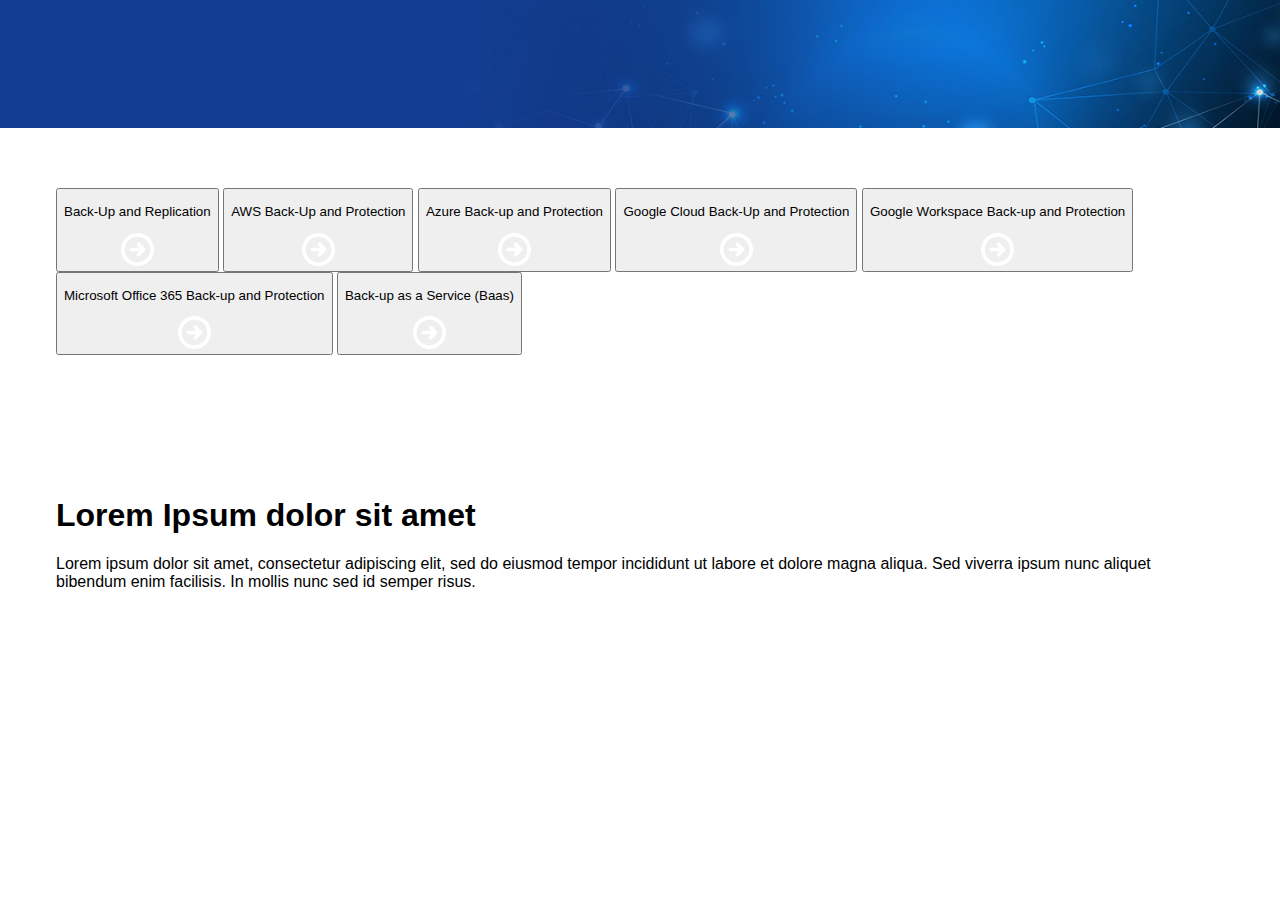
<file: Back-up Disaster Recovery page/index.html>
<!DOCTYPE html>
<html lang="en">
  <head>
    <meta charset="UTF-8" />
    <meta http-equiv="X-UA-Compatible" content="IE=edge" />
    <meta name="viewport" content="width=device-width, initial-scale=1.0" />
    <title>Document</title>
    <link rel="stylesheet" href="style.css" />
  </head>
  <body>
    <div class="section banner">
      <div class="content-container"></div>
    </div>
    <div class="section">
      <div class="content-container">
        <div class="grid-buttons-container">
          <button>
            <p>Back-Up and Replication</p>
            <svg
              width="33"
              height="33"
              viewBox="0 0 33 33"
              fill="none"
              xmlns="http://www.w3.org/2000/svg"
            >
              <path
                d="M16.5 0C13.2366 0 10.0465 0.967708 7.3331 2.78075C4.61969 4.59379 2.50484 7.17074 1.25599 10.1857C0.00714922 13.2007 -0.319606 16.5183 0.31705 19.719C0.953706 22.9197 2.52518 25.8597 4.83275 28.1673C7.14031 30.4748 10.0803 32.0463 13.281 32.6829C16.4817 33.3196 19.7993 32.9929 22.8143 31.744C25.8293 30.4952 28.4062 28.3803 30.2192 25.6669C32.0323 22.9535 33 19.7634 33 16.5C32.996 12.1252 31.2563 7.93068 28.1628 4.8372C25.0693 1.74373 20.8748 0.00404515 16.5 0ZM16.5 29.3333C13.9618 29.3333 11.4806 28.5807 9.37019 27.1705C7.25976 25.7604 5.61488 23.7561 4.64355 21.4111C3.67223 19.0661 3.41809 16.4858 3.91326 13.9963C4.40844 11.5069 5.63069 9.22023 7.42547 7.42546C9.22024 5.63069 11.5069 4.40843 13.9963 3.91325C16.4858 3.41808 19.0661 3.67222 21.4111 4.64355C23.7561 5.61487 25.7604 7.25975 27.1705 9.37018C28.5807 11.4806 29.3333 13.9618 29.3333 16.5C29.3293 19.9024 27.9759 23.1642 25.5701 25.5701C23.1642 27.9759 19.9024 29.3293 16.5 29.3333ZM23.9097 15.2014C24.0806 15.3717 24.2163 15.5741 24.3088 15.7969C24.4013 16.0198 24.4489 16.2587 24.4489 16.5C24.4489 16.7413 24.4013 16.9802 24.3088 17.2031C24.2163 17.4259 24.0806 17.6283 23.9097 17.7986L18.7153 22.9778C18.3719 23.3183 17.9079 23.5094 17.4243 23.5094C16.9407 23.5094 16.4767 23.3183 16.1333 22.9778C15.9629 22.8088 15.8276 22.6077 15.7353 22.3861C15.6429 22.1645 15.5954 21.9268 15.5954 21.6868C15.5954 21.4468 15.6429 21.2091 15.7353 20.9875C15.8276 20.7659 15.9629 20.5648 16.1333 20.3958L18.1806 18.3333H10.3889C9.90266 18.3333 9.43635 18.1402 9.09253 17.7964C8.74872 17.4525 8.55556 16.9862 8.55556 16.5C8.55556 16.0138 8.74872 15.5475 9.09253 15.2036C9.43635 14.8598 9.90266 14.6667 10.3889 14.6667H18.1806L16.1333 12.6042C15.8408 12.2527 15.6901 11.8045 15.711 11.3477C15.7318 10.8909 15.9227 10.4583 16.246 10.1349C16.5694 9.81155 17.002 9.62071 17.4588 9.59986C17.9157 9.57901 18.3638 9.72965 18.7153 10.0222L23.9097 15.2014Z"
                fill="white"
              />
            </svg>
          </button>
          <button>
            <p>AWS Back-Up and Protection</p>
            <svg
              width="33"
              height="33"
              viewBox="0 0 33 33"
              fill="none"
              xmlns="http://www.w3.org/2000/svg"
            >
              <path
                d="M16.5 0C13.2366 0 10.0465 0.967708 7.3331 2.78075C4.61969 4.59379 2.50484 7.17074 1.25599 10.1857C0.00714922 13.2007 -0.319606 16.5183 0.31705 19.719C0.953706 22.9197 2.52518 25.8597 4.83275 28.1673C7.14031 30.4748 10.0803 32.0463 13.281 32.6829C16.4817 33.3196 19.7993 32.9929 22.8143 31.744C25.8293 30.4952 28.4062 28.3803 30.2192 25.6669C32.0323 22.9535 33 19.7634 33 16.5C32.996 12.1252 31.2563 7.93068 28.1628 4.8372C25.0693 1.74373 20.8748 0.00404515 16.5 0ZM16.5 29.3333C13.9618 29.3333 11.4806 28.5807 9.37019 27.1705C7.25976 25.7604 5.61488 23.7561 4.64355 21.4111C3.67223 19.0661 3.41809 16.4858 3.91326 13.9963C4.40844 11.5069 5.63069 9.22023 7.42547 7.42546C9.22024 5.63069 11.5069 4.40843 13.9963 3.91325C16.4858 3.41808 19.0661 3.67222 21.4111 4.64355C23.7561 5.61487 25.7604 7.25975 27.1705 9.37018C28.5807 11.4806 29.3333 13.9618 29.3333 16.5C29.3293 19.9024 27.9759 23.1642 25.5701 25.5701C23.1642 27.9759 19.9024 29.3293 16.5 29.3333ZM23.9097 15.2014C24.0806 15.3717 24.2163 15.5741 24.3088 15.7969C24.4013 16.0198 24.4489 16.2587 24.4489 16.5C24.4489 16.7413 24.4013 16.9802 24.3088 17.2031C24.2163 17.4259 24.0806 17.6283 23.9097 17.7986L18.7153 22.9778C18.3719 23.3183 17.9079 23.5094 17.4243 23.5094C16.9407 23.5094 16.4767 23.3183 16.1333 22.9778C15.9629 22.8088 15.8276 22.6077 15.7353 22.3861C15.6429 22.1645 15.5954 21.9268 15.5954 21.6868C15.5954 21.4468 15.6429 21.2091 15.7353 20.9875C15.8276 20.7659 15.9629 20.5648 16.1333 20.3958L18.1806 18.3333H10.3889C9.90266 18.3333 9.43635 18.1402 9.09253 17.7964C8.74872 17.4525 8.55556 16.9862 8.55556 16.5C8.55556 16.0138 8.74872 15.5475 9.09253 15.2036C9.43635 14.8598 9.90266 14.6667 10.3889 14.6667H18.1806L16.1333 12.6042C15.8408 12.2527 15.6901 11.8045 15.711 11.3477C15.7318 10.8909 15.9227 10.4583 16.246 10.1349C16.5694 9.81155 17.002 9.62071 17.4588 9.59986C17.9157 9.57901 18.3638 9.72965 18.7153 10.0222L23.9097 15.2014Z"
                fill="white"
              />
            </svg>
          </button>
          <button>
            <p>Azure Back-up and Protection</p>
            <svg
              width="33"
              height="33"
              viewBox="0 0 33 33"
              fill="none"
              xmlns="http://www.w3.org/2000/svg"
            >
              <path
                d="M16.5 0C13.2366 0 10.0465 0.967708 7.3331 2.78075C4.61969 4.59379 2.50484 7.17074 1.25599 10.1857C0.00714922 13.2007 -0.319606 16.5183 0.31705 19.719C0.953706 22.9197 2.52518 25.8597 4.83275 28.1673C7.14031 30.4748 10.0803 32.0463 13.281 32.6829C16.4817 33.3196 19.7993 32.9929 22.8143 31.744C25.8293 30.4952 28.4062 28.3803 30.2192 25.6669C32.0323 22.9535 33 19.7634 33 16.5C32.996 12.1252 31.2563 7.93068 28.1628 4.8372C25.0693 1.74373 20.8748 0.00404515 16.5 0ZM16.5 29.3333C13.9618 29.3333 11.4806 28.5807 9.37019 27.1705C7.25976 25.7604 5.61488 23.7561 4.64355 21.4111C3.67223 19.0661 3.41809 16.4858 3.91326 13.9963C4.40844 11.5069 5.63069 9.22023 7.42547 7.42546C9.22024 5.63069 11.5069 4.40843 13.9963 3.91325C16.4858 3.41808 19.0661 3.67222 21.4111 4.64355C23.7561 5.61487 25.7604 7.25975 27.1705 9.37018C28.5807 11.4806 29.3333 13.9618 29.3333 16.5C29.3293 19.9024 27.9759 23.1642 25.5701 25.5701C23.1642 27.9759 19.9024 29.3293 16.5 29.3333ZM23.9097 15.2014C24.0806 15.3717 24.2163 15.5741 24.3088 15.7969C24.4013 16.0198 24.4489 16.2587 24.4489 16.5C24.4489 16.7413 24.4013 16.9802 24.3088 17.2031C24.2163 17.4259 24.0806 17.6283 23.9097 17.7986L18.7153 22.9778C18.3719 23.3183 17.9079 23.5094 17.4243 23.5094C16.9407 23.5094 16.4767 23.3183 16.1333 22.9778C15.9629 22.8088 15.8276 22.6077 15.7353 22.3861C15.6429 22.1645 15.5954 21.9268 15.5954 21.6868C15.5954 21.4468 15.6429 21.2091 15.7353 20.9875C15.8276 20.7659 15.9629 20.5648 16.1333 20.3958L18.1806 18.3333H10.3889C9.90266 18.3333 9.43635 18.1402 9.09253 17.7964C8.74872 17.4525 8.55556 16.9862 8.55556 16.5C8.55556 16.0138 8.74872 15.5475 9.09253 15.2036C9.43635 14.8598 9.90266 14.6667 10.3889 14.6667H18.1806L16.1333 12.6042C15.8408 12.2527 15.6901 11.8045 15.711 11.3477C15.7318 10.8909 15.9227 10.4583 16.246 10.1349C16.5694 9.81155 17.002 9.62071 17.4588 9.59986C17.9157 9.57901 18.3638 9.72965 18.7153 10.0222L23.9097 15.2014Z"
                fill="white"
              />
            </svg>
          </button>
          <button>
            <p>Google Cloud Back-Up and Protection</p>
            <svg
              width="33"
              height="33"
              viewBox="0 0 33 33"
              fill="none"
              xmlns="http://www.w3.org/2000/svg"
            >
              <path
                d="M16.5 0C13.2366 0 10.0465 0.967708 7.3331 2.78075C4.61969 4.59379 2.50484 7.17074 1.25599 10.1857C0.00714922 13.2007 -0.319606 16.5183 0.31705 19.719C0.953706 22.9197 2.52518 25.8597 4.83275 28.1673C7.14031 30.4748 10.0803 32.0463 13.281 32.6829C16.4817 33.3196 19.7993 32.9929 22.8143 31.744C25.8293 30.4952 28.4062 28.3803 30.2192 25.6669C32.0323 22.9535 33 19.7634 33 16.5C32.996 12.1252 31.2563 7.93068 28.1628 4.8372C25.0693 1.74373 20.8748 0.00404515 16.5 0ZM16.5 29.3333C13.9618 29.3333 11.4806 28.5807 9.37019 27.1705C7.25976 25.7604 5.61488 23.7561 4.64355 21.4111C3.67223 19.0661 3.41809 16.4858 3.91326 13.9963C4.40844 11.5069 5.63069 9.22023 7.42547 7.42546C9.22024 5.63069 11.5069 4.40843 13.9963 3.91325C16.4858 3.41808 19.0661 3.67222 21.4111 4.64355C23.7561 5.61487 25.7604 7.25975 27.1705 9.37018C28.5807 11.4806 29.3333 13.9618 29.3333 16.5C29.3293 19.9024 27.9759 23.1642 25.5701 25.5701C23.1642 27.9759 19.9024 29.3293 16.5 29.3333ZM23.9097 15.2014C24.0806 15.3717 24.2163 15.5741 24.3088 15.7969C24.4013 16.0198 24.4489 16.2587 24.4489 16.5C24.4489 16.7413 24.4013 16.9802 24.3088 17.2031C24.2163 17.4259 24.0806 17.6283 23.9097 17.7986L18.7153 22.9778C18.3719 23.3183 17.9079 23.5094 17.4243 23.5094C16.9407 23.5094 16.4767 23.3183 16.1333 22.9778C15.9629 22.8088 15.8276 22.6077 15.7353 22.3861C15.6429 22.1645 15.5954 21.9268 15.5954 21.6868C15.5954 21.4468 15.6429 21.2091 15.7353 20.9875C15.8276 20.7659 15.9629 20.5648 16.1333 20.3958L18.1806 18.3333H10.3889C9.90266 18.3333 9.43635 18.1402 9.09253 17.7964C8.74872 17.4525 8.55556 16.9862 8.55556 16.5C8.55556 16.0138 8.74872 15.5475 9.09253 15.2036C9.43635 14.8598 9.90266 14.6667 10.3889 14.6667H18.1806L16.1333 12.6042C15.8408 12.2527 15.6901 11.8045 15.711 11.3477C15.7318 10.8909 15.9227 10.4583 16.246 10.1349C16.5694 9.81155 17.002 9.62071 17.4588 9.59986C17.9157 9.57901 18.3638 9.72965 18.7153 10.0222L23.9097 15.2014Z"
                fill="white"
              />
            </svg>
          </button>
          <button>
            <p>Google Workspace Back-up and Protection</p>
            <svg
              width="33"
              height="33"
              viewBox="0 0 33 33"
              fill="none"
              xmlns="http://www.w3.org/2000/svg"
            >
              <path
                d="M16.5 0C13.2366 0 10.0465 0.967708 7.3331 2.78075C4.61969 4.59379 2.50484 7.17074 1.25599 10.1857C0.00714922 13.2007 -0.319606 16.5183 0.31705 19.719C0.953706 22.9197 2.52518 25.8597 4.83275 28.1673C7.14031 30.4748 10.0803 32.0463 13.281 32.6829C16.4817 33.3196 19.7993 32.9929 22.8143 31.744C25.8293 30.4952 28.4062 28.3803 30.2192 25.6669C32.0323 22.9535 33 19.7634 33 16.5C32.996 12.1252 31.2563 7.93068 28.1628 4.8372C25.0693 1.74373 20.8748 0.00404515 16.5 0ZM16.5 29.3333C13.9618 29.3333 11.4806 28.5807 9.37019 27.1705C7.25976 25.7604 5.61488 23.7561 4.64355 21.4111C3.67223 19.0661 3.41809 16.4858 3.91326 13.9963C4.40844 11.5069 5.63069 9.22023 7.42547 7.42546C9.22024 5.63069 11.5069 4.40843 13.9963 3.91325C16.4858 3.41808 19.0661 3.67222 21.4111 4.64355C23.7561 5.61487 25.7604 7.25975 27.1705 9.37018C28.5807 11.4806 29.3333 13.9618 29.3333 16.5C29.3293 19.9024 27.9759 23.1642 25.5701 25.5701C23.1642 27.9759 19.9024 29.3293 16.5 29.3333ZM23.9097 15.2014C24.0806 15.3717 24.2163 15.5741 24.3088 15.7969C24.4013 16.0198 24.4489 16.2587 24.4489 16.5C24.4489 16.7413 24.4013 16.9802 24.3088 17.2031C24.2163 17.4259 24.0806 17.6283 23.9097 17.7986L18.7153 22.9778C18.3719 23.3183 17.9079 23.5094 17.4243 23.5094C16.9407 23.5094 16.4767 23.3183 16.1333 22.9778C15.9629 22.8088 15.8276 22.6077 15.7353 22.3861C15.6429 22.1645 15.5954 21.9268 15.5954 21.6868C15.5954 21.4468 15.6429 21.2091 15.7353 20.9875C15.8276 20.7659 15.9629 20.5648 16.1333 20.3958L18.1806 18.3333H10.3889C9.90266 18.3333 9.43635 18.1402 9.09253 17.7964C8.74872 17.4525 8.55556 16.9862 8.55556 16.5C8.55556 16.0138 8.74872 15.5475 9.09253 15.2036C9.43635 14.8598 9.90266 14.6667 10.3889 14.6667H18.1806L16.1333 12.6042C15.8408 12.2527 15.6901 11.8045 15.711 11.3477C15.7318 10.8909 15.9227 10.4583 16.246 10.1349C16.5694 9.81155 17.002 9.62071 17.4588 9.59986C17.9157 9.57901 18.3638 9.72965 18.7153 10.0222L23.9097 15.2014Z"
                fill="white"
              />
            </svg>
          </button>
          <button>
            <p>Microsoft Office 365 Back-up and Protection</p>
            <svg
              width="33"
              height="33"
              viewBox="0 0 33 33"
              fill="none"
              xmlns="http://www.w3.org/2000/svg"
            >
              <path
                d="M16.5 0C13.2366 0 10.0465 0.967708 7.3331 2.78075C4.61969 4.59379 2.50484 7.17074 1.25599 10.1857C0.00714922 13.2007 -0.319606 16.5183 0.31705 19.719C0.953706 22.9197 2.52518 25.8597 4.83275 28.1673C7.14031 30.4748 10.0803 32.0463 13.281 32.6829C16.4817 33.3196 19.7993 32.9929 22.8143 31.744C25.8293 30.4952 28.4062 28.3803 30.2192 25.6669C32.0323 22.9535 33 19.7634 33 16.5C32.996 12.1252 31.2563 7.93068 28.1628 4.8372C25.0693 1.74373 20.8748 0.00404515 16.5 0ZM16.5 29.3333C13.9618 29.3333 11.4806 28.5807 9.37019 27.1705C7.25976 25.7604 5.61488 23.7561 4.64355 21.4111C3.67223 19.0661 3.41809 16.4858 3.91326 13.9963C4.40844 11.5069 5.63069 9.22023 7.42547 7.42546C9.22024 5.63069 11.5069 4.40843 13.9963 3.91325C16.4858 3.41808 19.0661 3.67222 21.4111 4.64355C23.7561 5.61487 25.7604 7.25975 27.1705 9.37018C28.5807 11.4806 29.3333 13.9618 29.3333 16.5C29.3293 19.9024 27.9759 23.1642 25.5701 25.5701C23.1642 27.9759 19.9024 29.3293 16.5 29.3333ZM23.9097 15.2014C24.0806 15.3717 24.2163 15.5741 24.3088 15.7969C24.4013 16.0198 24.4489 16.2587 24.4489 16.5C24.4489 16.7413 24.4013 16.9802 24.3088 17.2031C24.2163 17.4259 24.0806 17.6283 23.9097 17.7986L18.7153 22.9778C18.3719 23.3183 17.9079 23.5094 17.4243 23.5094C16.9407 23.5094 16.4767 23.3183 16.1333 22.9778C15.9629 22.8088 15.8276 22.6077 15.7353 22.3861C15.6429 22.1645 15.5954 21.9268 15.5954 21.6868C15.5954 21.4468 15.6429 21.2091 15.7353 20.9875C15.8276 20.7659 15.9629 20.5648 16.1333 20.3958L18.1806 18.3333H10.3889C9.90266 18.3333 9.43635 18.1402 9.09253 17.7964C8.74872 17.4525 8.55556 16.9862 8.55556 16.5C8.55556 16.0138 8.74872 15.5475 9.09253 15.2036C9.43635 14.8598 9.90266 14.6667 10.3889 14.6667H18.1806L16.1333 12.6042C15.8408 12.2527 15.6901 11.8045 15.711 11.3477C15.7318 10.8909 15.9227 10.4583 16.246 10.1349C16.5694 9.81155 17.002 9.62071 17.4588 9.59986C17.9157 9.57901 18.3638 9.72965 18.7153 10.0222L23.9097 15.2014Z"
                fill="white"
              />
            </svg>
          </button>
          <button>
            <p>Back-up as a Service (Baas)</p>
            <svg
              width="33"
              height="33"
              viewBox="0 0 33 33"
              fill="none"
              xmlns="http://www.w3.org/2000/svg"
            >
              <path
                d="M16.5 0C13.2366 0 10.0465 0.967708 7.3331 2.78075C4.61969 4.59379 2.50484 7.17074 1.25599 10.1857C0.00714922 13.2007 -0.319606 16.5183 0.31705 19.719C0.953706 22.9197 2.52518 25.8597 4.83275 28.1673C7.14031 30.4748 10.0803 32.0463 13.281 32.6829C16.4817 33.3196 19.7993 32.9929 22.8143 31.744C25.8293 30.4952 28.4062 28.3803 30.2192 25.6669C32.0323 22.9535 33 19.7634 33 16.5C32.996 12.1252 31.2563 7.93068 28.1628 4.8372C25.0693 1.74373 20.8748 0.00404515 16.5 0ZM16.5 29.3333C13.9618 29.3333 11.4806 28.5807 9.37019 27.1705C7.25976 25.7604 5.61488 23.7561 4.64355 21.4111C3.67223 19.0661 3.41809 16.4858 3.91326 13.9963C4.40844 11.5069 5.63069 9.22023 7.42547 7.42546C9.22024 5.63069 11.5069 4.40843 13.9963 3.91325C16.4858 3.41808 19.0661 3.67222 21.4111 4.64355C23.7561 5.61487 25.7604 7.25975 27.1705 9.37018C28.5807 11.4806 29.3333 13.9618 29.3333 16.5C29.3293 19.9024 27.9759 23.1642 25.5701 25.5701C23.1642 27.9759 19.9024 29.3293 16.5 29.3333ZM23.9097 15.2014C24.0806 15.3717 24.2163 15.5741 24.3088 15.7969C24.4013 16.0198 24.4489 16.2587 24.4489 16.5C24.4489 16.7413 24.4013 16.9802 24.3088 17.2031C24.2163 17.4259 24.0806 17.6283 23.9097 17.7986L18.7153 22.9778C18.3719 23.3183 17.9079 23.5094 17.4243 23.5094C16.9407 23.5094 16.4767 23.3183 16.1333 22.9778C15.9629 22.8088 15.8276 22.6077 15.7353 22.3861C15.6429 22.1645 15.5954 21.9268 15.5954 21.6868C15.5954 21.4468 15.6429 21.2091 15.7353 20.9875C15.8276 20.7659 15.9629 20.5648 16.1333 20.3958L18.1806 18.3333H10.3889C9.90266 18.3333 9.43635 18.1402 9.09253 17.7964C8.74872 17.4525 8.55556 16.9862 8.55556 16.5C8.55556 16.0138 8.74872 15.5475 9.09253 15.2036C9.43635 14.8598 9.90266 14.6667 10.3889 14.6667H18.1806L16.1333 12.6042C15.8408 12.2527 15.6901 11.8045 15.711 11.3477C15.7318 10.8909 15.9227 10.4583 16.246 10.1349C16.5694 9.81155 17.002 9.62071 17.4588 9.59986C17.9157 9.57901 18.3638 9.72965 18.7153 10.0222L23.9097 15.2014Z"
                fill="white"
              />
            </svg>
          </button>
        </div>
        <div class="grid-border-bottom"></div>
      </div>
    </div>
    <div class="section">
      <div class="content-container text-content-wrapper">
        <h1>Lorem Ipsum dolor sit amet</h1>
        <p>
          Lorem ipsum dolor sit amet, consectetur adipiscing elit, sed do
          eiusmod tempor incididunt ut labore et dolore magna aliqua. Sed
          viverra ipsum nunc aliquet bibendum enim facilisis. In mollis nunc sed
          id semper risus.
        </p>
      </div>
    </div>
  </body>
</html>
</file>
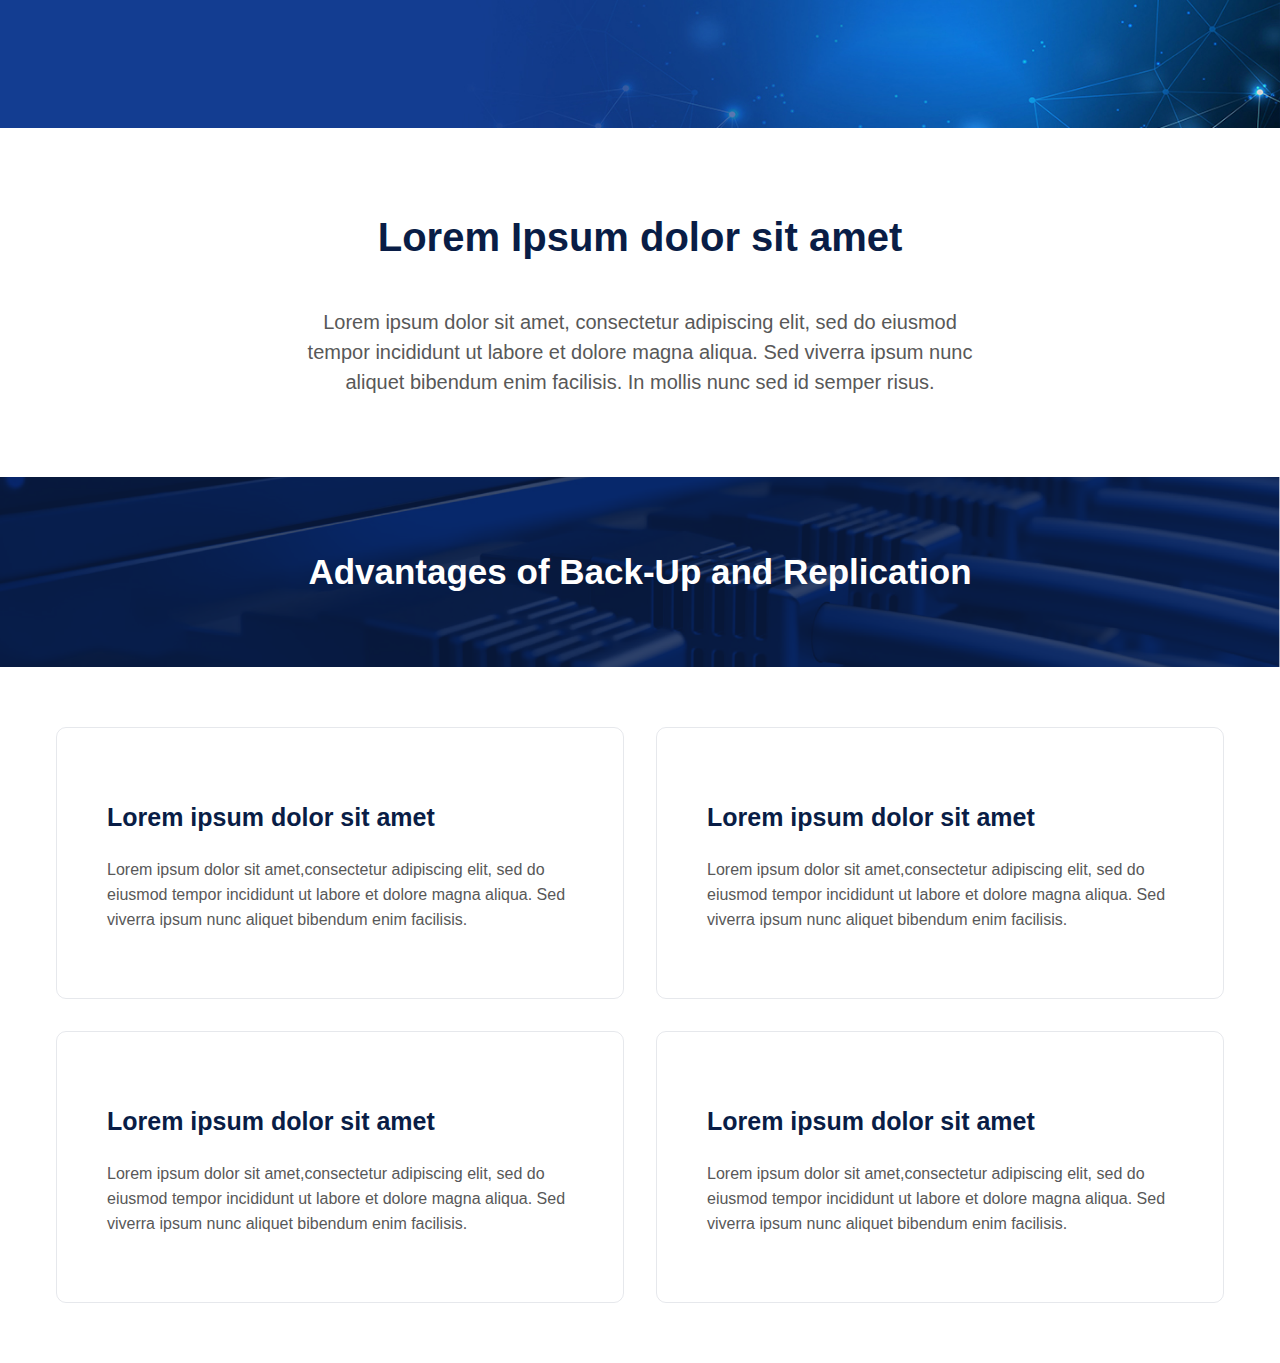
<file: back-up replication/index.html>
<!DOCTYPE html>
<html lang="en">
  <head>
    <meta charset="UTF-8" />
    <meta http-equiv="X-UA-Compatible" content="IE=edge" />
    <meta name="viewport" content="width=device-width, initial-scale=1.0" />
    <title>Document</title>
    <link rel="stylesheet" href="style.css" />
  </head>
  <body>
    <div class="section banner">
      <div class="content-container"></div>
    </div>
    <div class="section">
      <div class="content-container text-content-wrapper">
        <h1 class="line-height-30-header">Lorem Ipsum dolor sit amet</h1>
        <p class="line-height-30">
          Lorem ipsum dolor sit amet, consectetur adipiscing elit, sed do
          eiusmod tempor incididunt ut labore et dolore magna aliqua. Sed
          viverra ipsum nunc aliquet bibendum enim facilisis. In mollis nunc sed
          id semper risus.
        </p>
      </div>
    </div>
    <div class="section text-content-wrapper-background">
      <div class="content-container text-content-wrapper">
        <p class="header">Advantages of Back-Up and Replication</p>
      </div>
    </div>
    <div class="section">
      <div class="content-container">
        <div class="grid-cards-container">
          <div class="grid-card">
            <p class="header">Lorem ipsum dolor sit amet</p>
            <p class="text">
              Lorem ipsum dolor sit amet,consectetur adipiscing elit, sed do
              eiusmod tempor incididunt ut labore et dolore magna aliqua. Sed
              viverra ipsum nunc aliquet bibendum enim facilisis.
            </p>
          </div>
          <div class="grid-card">
            <p class="header">Lorem ipsum dolor sit amet</p>
            <p class="text">
              Lorem ipsum dolor sit amet,consectetur adipiscing elit, sed do
              eiusmod tempor incididunt ut labore et dolore magna aliqua. Sed
              viverra ipsum nunc aliquet bibendum enim facilisis.
            </p>
          </div>
          <div class="grid-card">
            <p class="header">Lorem ipsum dolor sit amet</p>
            <p class="text">
              Lorem ipsum dolor sit amet,consectetur adipiscing elit, sed do
              eiusmod tempor incididunt ut labore et dolore magna aliqua. Sed
              viverra ipsum nunc aliquet bibendum enim facilisis.
            </p>
          </div>
          <div class="grid-card">
            <p class="header">Lorem ipsum dolor sit amet</p>
            <p class="text">
              Lorem ipsum dolor sit amet,consectetur adipiscing elit, sed do
              eiusmod tempor incididunt ut labore et dolore magna aliqua. Sed
              viverra ipsum nunc aliquet bibendum enim facilisis.
            </p>
          </div>
        </div>
      </div>
    </div>
  </body>
</html>
</file>
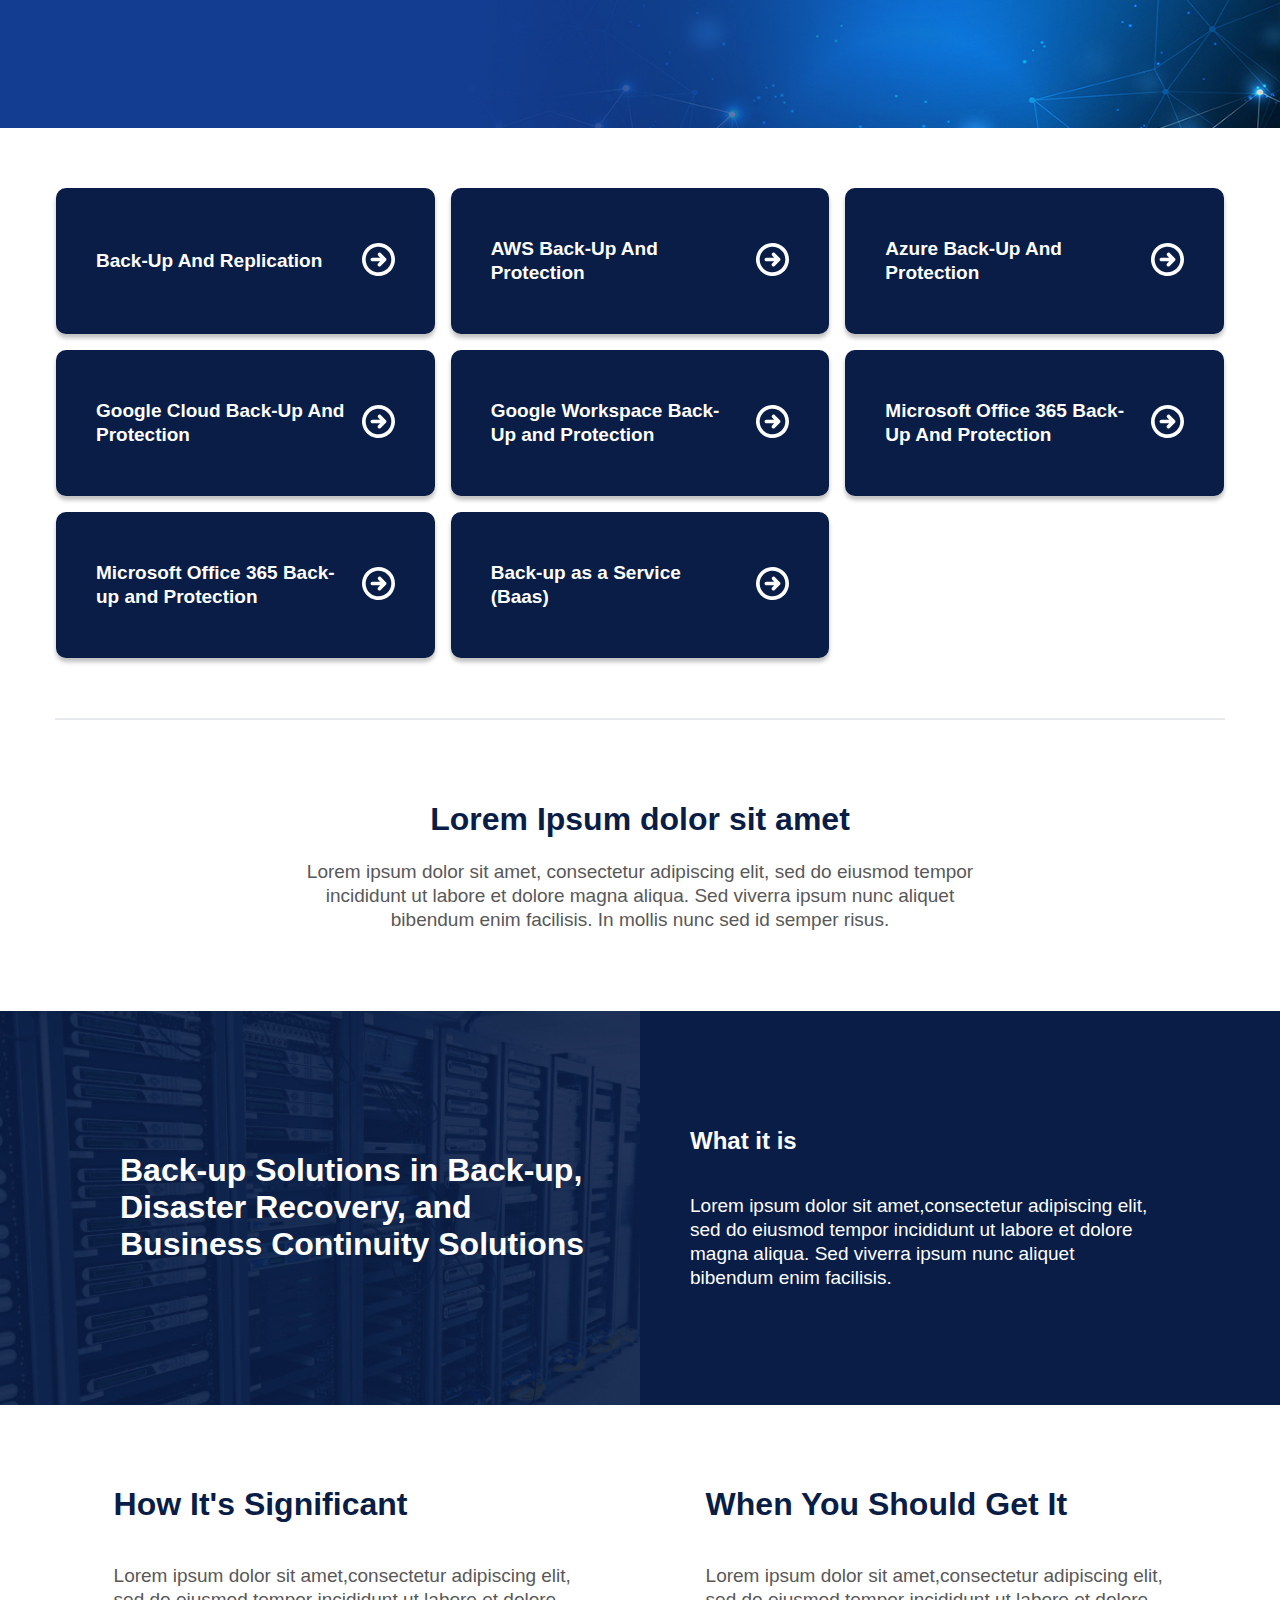
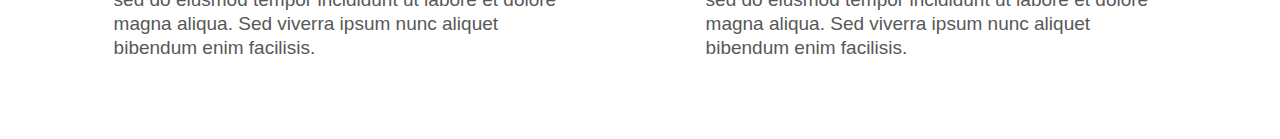
<file: Back-up Solutions/index.html>
<!DOCTYPE html>
<html lang="en">
  <head>
    <meta charset="UTF-8" />
    <meta http-equiv="X-UA-Compatible" content="IE=edge" />
    <meta name="viewport" content="width=device-width, initial-scale=1.0" />
    <title>Document</title>
    <link rel="stylesheet" href="style.css" />
  </head>

  <body>
    <div class="section banner">
      <div class="content-container"></div>
    </div>
    <div class="section">
      <div class="content-container grid-cards-container">
        <a href="#" class="card-wrapper">
          <div class="card-text-container">
            <p class="card-text">Back-Up And Replication</p>
          </div>
          <div class="card-icon-container">
            <svg
              width="33"
              height="33"
              viewBox="0 0 33 33"
              fill="none"
              xmlns="http://www.w3.org/2000/svg"
            >
              <path
                d="M16.5 0C13.2366 0 10.0465 0.967708 7.3331 2.78075C4.61969 4.59379 2.50484 7.17074 1.25599 10.1857C0.00714922 13.2007 -0.319606 16.5183 0.31705 19.719C0.953706 22.9197 2.52518 25.8597 4.83275 28.1673C7.14031 30.4748 10.0803 32.0463 13.281 32.6829C16.4817 33.3196 19.7993 32.9929 22.8143 31.744C25.8293 30.4952 28.4062 28.3803 30.2192 25.6669C32.0323 22.9535 33 19.7634 33 16.5C32.996 12.1252 31.2563 7.93068 28.1628 4.8372C25.0693 1.74373 20.8748 0.00404515 16.5 0ZM16.5 29.3333C13.9618 29.3333 11.4806 28.5807 9.37019 27.1705C7.25976 25.7604 5.61488 23.7561 4.64355 21.4111C3.67223 19.0661 3.41809 16.4858 3.91326 13.9963C4.40844 11.5069 5.63069 9.22023 7.42547 7.42546C9.22024 5.63069 11.5069 4.40843 13.9963 3.91325C16.4858 3.41808 19.0661 3.67222 21.4111 4.64355C23.7561 5.61487 25.7604 7.25975 27.1705 9.37018C28.5807 11.4806 29.3333 13.9618 29.3333 16.5C29.3293 19.9024 27.9759 23.1642 25.5701 25.5701C23.1642 27.9759 19.9024 29.3293 16.5 29.3333ZM23.9097 15.2014C24.0806 15.3717 24.2163 15.5741 24.3088 15.7969C24.4013 16.0198 24.4489 16.2587 24.4489 16.5C24.4489 16.7413 24.4013 16.9802 24.3088 17.2031C24.2163 17.4259 24.0806 17.6283 23.9097 17.7986L18.7153 22.9778C18.3719 23.3183 17.9079 23.5094 17.4243 23.5094C16.9407 23.5094 16.4767 23.3183 16.1333 22.9778C15.9629 22.8088 15.8276 22.6077 15.7353 22.3861C15.6429 22.1645 15.5954 21.9268 15.5954 21.6868C15.5954 21.4468 15.6429 21.2091 15.7353 20.9875C15.8276 20.7659 15.9629 20.5648 16.1333 20.3958L18.1806 18.3333H10.3889C9.90266 18.3333 9.43635 18.1402 9.09253 17.7964C8.74872 17.4525 8.55556 16.9862 8.55556 16.5C8.55556 16.0138 8.74872 15.5475 9.09253 15.2036C9.43635 14.8598 9.90266 14.6667 10.3889 14.6667H18.1806L16.1333 12.6042C15.8408 12.2527 15.6901 11.8045 15.711 11.3477C15.7318 10.8909 15.9227 10.4583 16.246 10.1349C16.5694 9.81155 17.002 9.62071 17.4588 9.59986C17.9157 9.57901 18.3638 9.72965 18.7153 10.0222L23.9097 15.2014Z"
                fill="white"
              />
            </svg>
          </div>
        </a>
        <a href="#" class="card-wrapper">
          <div class="card-text-container">
            <p class="card-text">AWS Back-Up And Protection</p>
          </div>
          <div class="card-icon-container">
            <svg
              width="33"
              height="33"
              viewBox="0 0 33 33"
              fill="none"
              xmlns="http://www.w3.org/2000/svg"
            >
              <path
                d="M16.5 0C13.2366 0 10.0465 0.967708 7.3331 2.78075C4.61969 4.59379 2.50484 7.17074 1.25599 10.1857C0.00714922 13.2007 -0.319606 16.5183 0.31705 19.719C0.953706 22.9197 2.52518 25.8597 4.83275 28.1673C7.14031 30.4748 10.0803 32.0463 13.281 32.6829C16.4817 33.3196 19.7993 32.9929 22.8143 31.744C25.8293 30.4952 28.4062 28.3803 30.2192 25.6669C32.0323 22.9535 33 19.7634 33 16.5C32.996 12.1252 31.2563 7.93068 28.1628 4.8372C25.0693 1.74373 20.8748 0.00404515 16.5 0ZM16.5 29.3333C13.9618 29.3333 11.4806 28.5807 9.37019 27.1705C7.25976 25.7604 5.61488 23.7561 4.64355 21.4111C3.67223 19.0661 3.41809 16.4858 3.91326 13.9963C4.40844 11.5069 5.63069 9.22023 7.42547 7.42546C9.22024 5.63069 11.5069 4.40843 13.9963 3.91325C16.4858 3.41808 19.0661 3.67222 21.4111 4.64355C23.7561 5.61487 25.7604 7.25975 27.1705 9.37018C28.5807 11.4806 29.3333 13.9618 29.3333 16.5C29.3293 19.9024 27.9759 23.1642 25.5701 25.5701C23.1642 27.9759 19.9024 29.3293 16.5 29.3333ZM23.9097 15.2014C24.0806 15.3717 24.2163 15.5741 24.3088 15.7969C24.4013 16.0198 24.4489 16.2587 24.4489 16.5C24.4489 16.7413 24.4013 16.9802 24.3088 17.2031C24.2163 17.4259 24.0806 17.6283 23.9097 17.7986L18.7153 22.9778C18.3719 23.3183 17.9079 23.5094 17.4243 23.5094C16.9407 23.5094 16.4767 23.3183 16.1333 22.9778C15.9629 22.8088 15.8276 22.6077 15.7353 22.3861C15.6429 22.1645 15.5954 21.9268 15.5954 21.6868C15.5954 21.4468 15.6429 21.2091 15.7353 20.9875C15.8276 20.7659 15.9629 20.5648 16.1333 20.3958L18.1806 18.3333H10.3889C9.90266 18.3333 9.43635 18.1402 9.09253 17.7964C8.74872 17.4525 8.55556 16.9862 8.55556 16.5C8.55556 16.0138 8.74872 15.5475 9.09253 15.2036C9.43635 14.8598 9.90266 14.6667 10.3889 14.6667H18.1806L16.1333 12.6042C15.8408 12.2527 15.6901 11.8045 15.711 11.3477C15.7318 10.8909 15.9227 10.4583 16.246 10.1349C16.5694 9.81155 17.002 9.62071 17.4588 9.59986C17.9157 9.57901 18.3638 9.72965 18.7153 10.0222L23.9097 15.2014Z"
                fill="white"
              />
            </svg>
          </div>
        </a>
        <a href="#" class="card-wrapper">
          <div class="card-text-container">
            <p class="card-text">Azure Back-Up And Protection</p>
          </div>
          <div class="card-icon-container">
            <svg
              width="33"
              height="33"
              viewBox="0 0 33 33"
              fill="none"
              xmlns="http://www.w3.org/2000/svg"
            >
              <path
                d="M16.5 0C13.2366 0 10.0465 0.967708 7.3331 2.78075C4.61969 4.59379 2.50484 7.17074 1.25599 10.1857C0.00714922 13.2007 -0.319606 16.5183 0.31705 19.719C0.953706 22.9197 2.52518 25.8597 4.83275 28.1673C7.14031 30.4748 10.0803 32.0463 13.281 32.6829C16.4817 33.3196 19.7993 32.9929 22.8143 31.744C25.8293 30.4952 28.4062 28.3803 30.2192 25.6669C32.0323 22.9535 33 19.7634 33 16.5C32.996 12.1252 31.2563 7.93068 28.1628 4.8372C25.0693 1.74373 20.8748 0.00404515 16.5 0ZM16.5 29.3333C13.9618 29.3333 11.4806 28.5807 9.37019 27.1705C7.25976 25.7604 5.61488 23.7561 4.64355 21.4111C3.67223 19.0661 3.41809 16.4858 3.91326 13.9963C4.40844 11.5069 5.63069 9.22023 7.42547 7.42546C9.22024 5.63069 11.5069 4.40843 13.9963 3.91325C16.4858 3.41808 19.0661 3.67222 21.4111 4.64355C23.7561 5.61487 25.7604 7.25975 27.1705 9.37018C28.5807 11.4806 29.3333 13.9618 29.3333 16.5C29.3293 19.9024 27.9759 23.1642 25.5701 25.5701C23.1642 27.9759 19.9024 29.3293 16.5 29.3333ZM23.9097 15.2014C24.0806 15.3717 24.2163 15.5741 24.3088 15.7969C24.4013 16.0198 24.4489 16.2587 24.4489 16.5C24.4489 16.7413 24.4013 16.9802 24.3088 17.2031C24.2163 17.4259 24.0806 17.6283 23.9097 17.7986L18.7153 22.9778C18.3719 23.3183 17.9079 23.5094 17.4243 23.5094C16.9407 23.5094 16.4767 23.3183 16.1333 22.9778C15.9629 22.8088 15.8276 22.6077 15.7353 22.3861C15.6429 22.1645 15.5954 21.9268 15.5954 21.6868C15.5954 21.4468 15.6429 21.2091 15.7353 20.9875C15.8276 20.7659 15.9629 20.5648 16.1333 20.3958L18.1806 18.3333H10.3889C9.90266 18.3333 9.43635 18.1402 9.09253 17.7964C8.74872 17.4525 8.55556 16.9862 8.55556 16.5C8.55556 16.0138 8.74872 15.5475 9.09253 15.2036C9.43635 14.8598 9.90266 14.6667 10.3889 14.6667H18.1806L16.1333 12.6042C15.8408 12.2527 15.6901 11.8045 15.711 11.3477C15.7318 10.8909 15.9227 10.4583 16.246 10.1349C16.5694 9.81155 17.002 9.62071 17.4588 9.59986C17.9157 9.57901 18.3638 9.72965 18.7153 10.0222L23.9097 15.2014Z"
                fill="white"
              />
            </svg>
          </div>
        </a>
        <a href="#" class="card-wrapper">
          <div class="card-text-container">
            <p class="card-text">Google Cloud Back-Up And Protection</p>
          </div>
          <div class="card-icon-container">
            <svg
              width="33"
              height="33"
              viewBox="0 0 33 33"
              fill="none"
              xmlns="http://www.w3.org/2000/svg"
            >
              <path
                d="M16.5 0C13.2366 0 10.0465 0.967708 7.3331 2.78075C4.61969 4.59379 2.50484 7.17074 1.25599 10.1857C0.00714922 13.2007 -0.319606 16.5183 0.31705 19.719C0.953706 22.9197 2.52518 25.8597 4.83275 28.1673C7.14031 30.4748 10.0803 32.0463 13.281 32.6829C16.4817 33.3196 19.7993 32.9929 22.8143 31.744C25.8293 30.4952 28.4062 28.3803 30.2192 25.6669C32.0323 22.9535 33 19.7634 33 16.5C32.996 12.1252 31.2563 7.93068 28.1628 4.8372C25.0693 1.74373 20.8748 0.00404515 16.5 0ZM16.5 29.3333C13.9618 29.3333 11.4806 28.5807 9.37019 27.1705C7.25976 25.7604 5.61488 23.7561 4.64355 21.4111C3.67223 19.0661 3.41809 16.4858 3.91326 13.9963C4.40844 11.5069 5.63069 9.22023 7.42547 7.42546C9.22024 5.63069 11.5069 4.40843 13.9963 3.91325C16.4858 3.41808 19.0661 3.67222 21.4111 4.64355C23.7561 5.61487 25.7604 7.25975 27.1705 9.37018C28.5807 11.4806 29.3333 13.9618 29.3333 16.5C29.3293 19.9024 27.9759 23.1642 25.5701 25.5701C23.1642 27.9759 19.9024 29.3293 16.5 29.3333ZM23.9097 15.2014C24.0806 15.3717 24.2163 15.5741 24.3088 15.7969C24.4013 16.0198 24.4489 16.2587 24.4489 16.5C24.4489 16.7413 24.4013 16.9802 24.3088 17.2031C24.2163 17.4259 24.0806 17.6283 23.9097 17.7986L18.7153 22.9778C18.3719 23.3183 17.9079 23.5094 17.4243 23.5094C16.9407 23.5094 16.4767 23.3183 16.1333 22.9778C15.9629 22.8088 15.8276 22.6077 15.7353 22.3861C15.6429 22.1645 15.5954 21.9268 15.5954 21.6868C15.5954 21.4468 15.6429 21.2091 15.7353 20.9875C15.8276 20.7659 15.9629 20.5648 16.1333 20.3958L18.1806 18.3333H10.3889C9.90266 18.3333 9.43635 18.1402 9.09253 17.7964C8.74872 17.4525 8.55556 16.9862 8.55556 16.5C8.55556 16.0138 8.74872 15.5475 9.09253 15.2036C9.43635 14.8598 9.90266 14.6667 10.3889 14.6667H18.1806L16.1333 12.6042C15.8408 12.2527 15.6901 11.8045 15.711 11.3477C15.7318 10.8909 15.9227 10.4583 16.246 10.1349C16.5694 9.81155 17.002 9.62071 17.4588 9.59986C17.9157 9.57901 18.3638 9.72965 18.7153 10.0222L23.9097 15.2014Z"
                fill="white"
              />
            </svg>
          </div>
        </a>
        <a href="#" class="card-wrapper">
          <div class="card-text-container">
            <p class="card-text">Google Workspace Back-Up and Protection</p>
          </div>
          <div class="card-icon-container">
            <svg
              width="33"
              height="33"
              viewBox="0 0 33 33"
              fill="none"
              xmlns="http://www.w3.org/2000/svg"
            >
              <path
                d="M16.5 0C13.2366 0 10.0465 0.967708 7.3331 2.78075C4.61969 4.59379 2.50484 7.17074 1.25599 10.1857C0.00714922 13.2007 -0.319606 16.5183 0.31705 19.719C0.953706 22.9197 2.52518 25.8597 4.83275 28.1673C7.14031 30.4748 10.0803 32.0463 13.281 32.6829C16.4817 33.3196 19.7993 32.9929 22.8143 31.744C25.8293 30.4952 28.4062 28.3803 30.2192 25.6669C32.0323 22.9535 33 19.7634 33 16.5C32.996 12.1252 31.2563 7.93068 28.1628 4.8372C25.0693 1.74373 20.8748 0.00404515 16.5 0ZM16.5 29.3333C13.9618 29.3333 11.4806 28.5807 9.37019 27.1705C7.25976 25.7604 5.61488 23.7561 4.64355 21.4111C3.67223 19.0661 3.41809 16.4858 3.91326 13.9963C4.40844 11.5069 5.63069 9.22023 7.42547 7.42546C9.22024 5.63069 11.5069 4.40843 13.9963 3.91325C16.4858 3.41808 19.0661 3.67222 21.4111 4.64355C23.7561 5.61487 25.7604 7.25975 27.1705 9.37018C28.5807 11.4806 29.3333 13.9618 29.3333 16.5C29.3293 19.9024 27.9759 23.1642 25.5701 25.5701C23.1642 27.9759 19.9024 29.3293 16.5 29.3333ZM23.9097 15.2014C24.0806 15.3717 24.2163 15.5741 24.3088 15.7969C24.4013 16.0198 24.4489 16.2587 24.4489 16.5C24.4489 16.7413 24.4013 16.9802 24.3088 17.2031C24.2163 17.4259 24.0806 17.6283 23.9097 17.7986L18.7153 22.9778C18.3719 23.3183 17.9079 23.5094 17.4243 23.5094C16.9407 23.5094 16.4767 23.3183 16.1333 22.9778C15.9629 22.8088 15.8276 22.6077 15.7353 22.3861C15.6429 22.1645 15.5954 21.9268 15.5954 21.6868C15.5954 21.4468 15.6429 21.2091 15.7353 20.9875C15.8276 20.7659 15.9629 20.5648 16.1333 20.3958L18.1806 18.3333H10.3889C9.90266 18.3333 9.43635 18.1402 9.09253 17.7964C8.74872 17.4525 8.55556 16.9862 8.55556 16.5C8.55556 16.0138 8.74872 15.5475 9.09253 15.2036C9.43635 14.8598 9.90266 14.6667 10.3889 14.6667H18.1806L16.1333 12.6042C15.8408 12.2527 15.6901 11.8045 15.711 11.3477C15.7318 10.8909 15.9227 10.4583 16.246 10.1349C16.5694 9.81155 17.002 9.62071 17.4588 9.59986C17.9157 9.57901 18.3638 9.72965 18.7153 10.0222L23.9097 15.2014Z"
                fill="white"
              />
            </svg>
          </div>
        </a>
        <a href="#" class="card-wrapper">
          <div class="card-text-container">
            <p class="card-text">Microsoft Office 365 Back-Up And Protection</p>
          </div>
          <div class="card-icon-container">
            <svg
              width="33"
              height="33"
              viewBox="0 0 33 33"
              fill="none"
              xmlns="http://www.w3.org/2000/svg"
            >
              <path
                d="M16.5 0C13.2366 0 10.0465 0.967708 7.3331 2.78075C4.61969 4.59379 2.50484 7.17074 1.25599 10.1857C0.00714922 13.2007 -0.319606 16.5183 0.31705 19.719C0.953706 22.9197 2.52518 25.8597 4.83275 28.1673C7.14031 30.4748 10.0803 32.0463 13.281 32.6829C16.4817 33.3196 19.7993 32.9929 22.8143 31.744C25.8293 30.4952 28.4062 28.3803 30.2192 25.6669C32.0323 22.9535 33 19.7634 33 16.5C32.996 12.1252 31.2563 7.93068 28.1628 4.8372C25.0693 1.74373 20.8748 0.00404515 16.5 0ZM16.5 29.3333C13.9618 29.3333 11.4806 28.5807 9.37019 27.1705C7.25976 25.7604 5.61488 23.7561 4.64355 21.4111C3.67223 19.0661 3.41809 16.4858 3.91326 13.9963C4.40844 11.5069 5.63069 9.22023 7.42547 7.42546C9.22024 5.63069 11.5069 4.40843 13.9963 3.91325C16.4858 3.41808 19.0661 3.67222 21.4111 4.64355C23.7561 5.61487 25.7604 7.25975 27.1705 9.37018C28.5807 11.4806 29.3333 13.9618 29.3333 16.5C29.3293 19.9024 27.9759 23.1642 25.5701 25.5701C23.1642 27.9759 19.9024 29.3293 16.5 29.3333ZM23.9097 15.2014C24.0806 15.3717 24.2163 15.5741 24.3088 15.7969C24.4013 16.0198 24.4489 16.2587 24.4489 16.5C24.4489 16.7413 24.4013 16.9802 24.3088 17.2031C24.2163 17.4259 24.0806 17.6283 23.9097 17.7986L18.7153 22.9778C18.3719 23.3183 17.9079 23.5094 17.4243 23.5094C16.9407 23.5094 16.4767 23.3183 16.1333 22.9778C15.9629 22.8088 15.8276 22.6077 15.7353 22.3861C15.6429 22.1645 15.5954 21.9268 15.5954 21.6868C15.5954 21.4468 15.6429 21.2091 15.7353 20.9875C15.8276 20.7659 15.9629 20.5648 16.1333 20.3958L18.1806 18.3333H10.3889C9.90266 18.3333 9.43635 18.1402 9.09253 17.7964C8.74872 17.4525 8.55556 16.9862 8.55556 16.5C8.55556 16.0138 8.74872 15.5475 9.09253 15.2036C9.43635 14.8598 9.90266 14.6667 10.3889 14.6667H18.1806L16.1333 12.6042C15.8408 12.2527 15.6901 11.8045 15.711 11.3477C15.7318 10.8909 15.9227 10.4583 16.246 10.1349C16.5694 9.81155 17.002 9.62071 17.4588 9.59986C17.9157 9.57901 18.3638 9.72965 18.7153 10.0222L23.9097 15.2014Z"
                fill="white"
              />
            </svg>
          </div>
        </a>
        <a href="#" class="card-wrapper">
          <div class="card-text-container">
            <p class="card-text">Microsoft Office 365 Back-up and Protection</p>
          </div>
          <div class="card-icon-container">
            <svg
              width="33"
              height="33"
              viewBox="0 0 33 33"
              fill="none"
              xmlns="http://www.w3.org/2000/svg"
            >
              <path
                d="M16.5 0C13.2366 0 10.0465 0.967708 7.3331 2.78075C4.61969 4.59379 2.50484 7.17074 1.25599 10.1857C0.00714922 13.2007 -0.319606 16.5183 0.31705 19.719C0.953706 22.9197 2.52518 25.8597 4.83275 28.1673C7.14031 30.4748 10.0803 32.0463 13.281 32.6829C16.4817 33.3196 19.7993 32.9929 22.8143 31.744C25.8293 30.4952 28.4062 28.3803 30.2192 25.6669C32.0323 22.9535 33 19.7634 33 16.5C32.996 12.1252 31.2563 7.93068 28.1628 4.8372C25.0693 1.74373 20.8748 0.00404515 16.5 0ZM16.5 29.3333C13.9618 29.3333 11.4806 28.5807 9.37019 27.1705C7.25976 25.7604 5.61488 23.7561 4.64355 21.4111C3.67223 19.0661 3.41809 16.4858 3.91326 13.9963C4.40844 11.5069 5.63069 9.22023 7.42547 7.42546C9.22024 5.63069 11.5069 4.40843 13.9963 3.91325C16.4858 3.41808 19.0661 3.67222 21.4111 4.64355C23.7561 5.61487 25.7604 7.25975 27.1705 9.37018C28.5807 11.4806 29.3333 13.9618 29.3333 16.5C29.3293 19.9024 27.9759 23.1642 25.5701 25.5701C23.1642 27.9759 19.9024 29.3293 16.5 29.3333ZM23.9097 15.2014C24.0806 15.3717 24.2163 15.5741 24.3088 15.7969C24.4013 16.0198 24.4489 16.2587 24.4489 16.5C24.4489 16.7413 24.4013 16.9802 24.3088 17.2031C24.2163 17.4259 24.0806 17.6283 23.9097 17.7986L18.7153 22.9778C18.3719 23.3183 17.9079 23.5094 17.4243 23.5094C16.9407 23.5094 16.4767 23.3183 16.1333 22.9778C15.9629 22.8088 15.8276 22.6077 15.7353 22.3861C15.6429 22.1645 15.5954 21.9268 15.5954 21.6868C15.5954 21.4468 15.6429 21.2091 15.7353 20.9875C15.8276 20.7659 15.9629 20.5648 16.1333 20.3958L18.1806 18.3333H10.3889C9.90266 18.3333 9.43635 18.1402 9.09253 17.7964C8.74872 17.4525 8.55556 16.9862 8.55556 16.5C8.55556 16.0138 8.74872 15.5475 9.09253 15.2036C9.43635 14.8598 9.90266 14.6667 10.3889 14.6667H18.1806L16.1333 12.6042C15.8408 12.2527 15.6901 11.8045 15.711 11.3477C15.7318 10.8909 15.9227 10.4583 16.246 10.1349C16.5694 9.81155 17.002 9.62071 17.4588 9.59986C17.9157 9.57901 18.3638 9.72965 18.7153 10.0222L23.9097 15.2014Z"
                fill="white"
              />
            </svg>
          </div>
        </a>
        <a href="#" class="card-wrapper">
          <div class="card-text-container">
            <p class="card-text">Back-up as a Service (Baas)</p>
          </div>
          <div class="card-icon-container">
            <svg
              width="33"
              height="33"
              viewBox="0 0 33 33"
              fill="none"
              xmlns="http://www.w3.org/2000/svg"
            >
              <path
                d="M16.5 0C13.2366 0 10.0465 0.967708 7.3331 2.78075C4.61969 4.59379 2.50484 7.17074 1.25599 10.1857C0.00714922 13.2007 -0.319606 16.5183 0.31705 19.719C0.953706 22.9197 2.52518 25.8597 4.83275 28.1673C7.14031 30.4748 10.0803 32.0463 13.281 32.6829C16.4817 33.3196 19.7993 32.9929 22.8143 31.744C25.8293 30.4952 28.4062 28.3803 30.2192 25.6669C32.0323 22.9535 33 19.7634 33 16.5C32.996 12.1252 31.2563 7.93068 28.1628 4.8372C25.0693 1.74373 20.8748 0.00404515 16.5 0ZM16.5 29.3333C13.9618 29.3333 11.4806 28.5807 9.37019 27.1705C7.25976 25.7604 5.61488 23.7561 4.64355 21.4111C3.67223 19.0661 3.41809 16.4858 3.91326 13.9963C4.40844 11.5069 5.63069 9.22023 7.42547 7.42546C9.22024 5.63069 11.5069 4.40843 13.9963 3.91325C16.4858 3.41808 19.0661 3.67222 21.4111 4.64355C23.7561 5.61487 25.7604 7.25975 27.1705 9.37018C28.5807 11.4806 29.3333 13.9618 29.3333 16.5C29.3293 19.9024 27.9759 23.1642 25.5701 25.5701C23.1642 27.9759 19.9024 29.3293 16.5 29.3333ZM23.9097 15.2014C24.0806 15.3717 24.2163 15.5741 24.3088 15.7969C24.4013 16.0198 24.4489 16.2587 24.4489 16.5C24.4489 16.7413 24.4013 16.9802 24.3088 17.2031C24.2163 17.4259 24.0806 17.6283 23.9097 17.7986L18.7153 22.9778C18.3719 23.3183 17.9079 23.5094 17.4243 23.5094C16.9407 23.5094 16.4767 23.3183 16.1333 22.9778C15.9629 22.8088 15.8276 22.6077 15.7353 22.3861C15.6429 22.1645 15.5954 21.9268 15.5954 21.6868C15.5954 21.4468 15.6429 21.2091 15.7353 20.9875C15.8276 20.7659 15.9629 20.5648 16.1333 20.3958L18.1806 18.3333H10.3889C9.90266 18.3333 9.43635 18.1402 9.09253 17.7964C8.74872 17.4525 8.55556 16.9862 8.55556 16.5C8.55556 16.0138 8.74872 15.5475 9.09253 15.2036C9.43635 14.8598 9.90266 14.6667 10.3889 14.6667H18.1806L16.1333 12.6042C15.8408 12.2527 15.6901 11.8045 15.711 11.3477C15.7318 10.8909 15.9227 10.4583 16.246 10.1349C16.5694 9.81155 17.002 9.62071 17.4588 9.59986C17.9157 9.57901 18.3638 9.72965 18.7153 10.0222L23.9097 15.2014Z"
                fill="white"
              />
            </svg>
          </div>
        </a>
      </div>
    </div>
    <div class="section-no-padding">
      <div class="content-container grid-border-bottom"></div>
    </div>
    <div class="section">
      <div class="content-container center-align-text">
        <h1 class="h-color">Lorem Ipsum dolor sit amet</h1>
        <p class="p-color p-max-width">
          Lorem ipsum dolor sit amet, consectetur adipiscing elit, sed do
          eiusmod tempor incididunt ut labore et dolore magna aliqua. Sed
          viverra ipsum nunc aliquet bibendum enim facilisis. In mollis nunc sed
          id semper risus.
        </p>
      </div>
    </div>
    <div class="section section-no-padding section-grid">
      <div class="section-grid-left">
        <h1>
          Back-up Solutions in Back-up, Disaster Recovery, and Business
          Continuity Solutions
        </h1>
      </div>
      <div class="section-grid-right">
        <h2>What it is</h2>
        <p>
          Lorem ipsum dolor sit amet,consectetur adipiscing elit, sed do eiusmod
          tempor incididunt ut labore et dolore magna aliqua. Sed viverra ipsum
          nunc aliquet bibendum enim facilisis.
        </p>
      </div>
    </div>
    <div class="section">
      <div class="content-container left-right-container">
        <div class="left-container">
          <h1 class="h-color">How It's Significant</h1>
          <p class="p-color p-max-width">
            Lorem ipsum dolor sit amet,consectetur adipiscing elit, sed do
            eiusmod tempor incididunt ut labore et dolore magna aliqua. Sed
            viverra ipsum nunc aliquet bibendum enim facilisis.
          </p>
        </div>
        <div class="right-container">
          <h1 class="h-color">When You Should Get It</h1>
          <p class="p-color p-max-width">
            Lorem ipsum dolor sit amet,consectetur adipiscing elit, sed do
            eiusmod tempor incididunt ut labore et dolore magna aliqua. Sed
            viverra ipsum nunc aliquet bibendum enim facilisis.
          </p>
        </div>
      </div>
    </div>
  </body>
</html>
</file>
<file: Back-up Disaster Recovery page/style.css>
* {
  box-sizing: border-box;
}

body {
  font-family: Arial, Helvetica, sans-serif;
  box-sizing: border-box;
  margin: 0px;
}

.content-container {
  max-width: 1200px;
  padding-left: 1rem;
  padding-right: 1rem;
}

.section {
  display: flex;
  flex-direction: column;
  align-items: center;
  justify-content: center;
  padding-top: 60px;
  padding-bottom: 60px;
  width: inherit;
}

@media only screen and (max-width: 992px) {
  .section {
    padding-top: 40px;
    padding-bottom: 40px;
  }
}

.banner {
  background-image: url("./assets/Productsandsolution_img_d01.jpg");
  background-size: cover;
  background-position-x: right;
  padding: 4rem 0rem 4rem 0rem;
}

.left-right-container {
  display: grid;
  grid-template-columns: 1fr 1fr;
  gap: 1rem;
}

.right-container img {
  height: auto;
  width: 100%;
}

.left-container {
  display: flex;
  flex-direction: column;
  vertical-align: middle;
  justify-content: center;
  padding-right: 3rem;
}

.left-container h1 {
  color: #091d46;
}

.left-container p {
  color: #585858;
}

@media only screen and (max-width: 992px) {
  .left-right-container {
    text-align: center;
    padding-left: 1rem;
    padding-right: 1rem;
    grid-template-columns: 1fr;
    gap: 1rem;
  }

  .left-container {
    padding-right: 0rem;
  }
}

@media only screen and (max-width: 576px) {
  .left-right-container {
    grid-template-columns: 1fr;
    gap: 1rem;
  }
}

@media only screen and (max-width: 369px) {
  .left-right-container {
    grid-template-columns: 1fr;
    gap: 3rem;
  }
}

.products-and-solutions {
  background-color: #f3f7fc;
}

.products-and-solutions h1 {
  margin-top: 0px;
  color: #091d46;
}

.content-header {
  text-align: center;
  margin-bottom: 60px;
}

.grid-cards-container {
  display: grid;
  grid-template-columns: 1fr 1fr 1fr;
  gap: 2rem;
}

@media only screen and (max-width: 992px) {
  .grid-cards-container {
    display: grid;
    grid-template-columns: 1fr 1fr;
    gap: 1rem;
  }
}

@media only screen and (max-width: 678px) {
  .grid-cards-container {
    grid-template-columns: 1fr;
  }
}

@media only screen and (max-width: 576px) {
  .grid-cards-container {
    grid-template-columns: 1fr;
  }
}

@media only screen and (max-width: 369px) {
  .grid-cards-container {
    grid-template-columns: 1fr;
  }
}

.card {
  background-color: #ffffff;
  box-shadow: 0px 4px 4px rgba(0, 0, 0, 0.25);
  border-radius: 10px;
  padding: 55px 30px 55px;
  cursor: pointer;
}

.card:hover {
  background-color: #cce2fd;
}

.card-icon-container {
  margin-bottom: 25px;
  display: flex;
  justify-content: center;
  align-items: center;
}

.card-title {
  margin: 0px;
  height: inherit;
  text-align: center;
  color: #091d46;
  font-size: 20px;
  font-weight: 700;
  line-height: 24px;
  display: flex;
  justify-content: center;
  align-items: center;
}

.card-text-container {
  display: flex;
  flex-direction: column;
  align-items: center;
  justify-items: center;
  justify-content: space-between;
}

.card-text {
  text-align: center;
  color: #585858;
  font-size: 16px;
  line-height: 19px;
}

.slider-container {
  display: flex;
  flex-direction: row;
  align-items: center;
  justify-content: space-between;
}

.brands-slider-header {
  color: #091d46;
}

.brands-slider {
  width: 1050px;
}

.slide {
  padding-left: 20px;
}

.slide-image-container {
  height: 100px;
  display: flex;
  align-items: center;
  justify-content: center;
  margin: 0px 20px;
}

.slick-active {
  margin-left: 20px;
  padding: 20px 0;
}

.slider-left-arrow {
  margin-right: 20px;
}

.slider-right-arrow {
  margin-left: 20px;
}

.slick-slide:not(.slick-active) {
  margin: 20px 0;
}

.view-all-button {
  cursor: pointer;
  margin-top: 1rem;
  font-size: 16px;
  background: none;
  padding: 14px 38px;
  border: 1px solid #091d46;
  border-radius: 7px;
}

.view-all-button:hover {
  transition: 200ms;
  color: white;
  border: 1px solid #de3228;
  background-color: #de3228;
}

@media only screen and (max-width: 1440px) {
  .brands-slider {
    width: 80vw;
  }
}

@media only screen and (max-width: 992px) {
  .brands-slider {
    width: 70vw;
  }
  .slide-image-container img {
    height: 25px;
  }
}

@media only screen and (max-width: 576px) {
  .brands-slider {
    width: 70vw;
  }
  .slide-image-container img {
    height: 20px;
  }
}
</file>
<file: back-up replication/style.css>
* {
  box-sizing: border-box;
}

body {
  font-family: Arial, Helvetica, sans-serif;
  box-sizing: border-box;
  margin: 0px;
}

.line-height-30 {
  line-height: 30px;
  color: #585858;
  font-size: 20px;
}

.line-height-30-header {
  font-size: 40px;
  font-weight: 700;
  color: #091d46;
}

.content-container {
  max-width: 1200px;
  padding-left: 1rem;
  padding-right: 1rem;
}

.section {
  display: flex;
  flex-direction: column;
  align-items: center;
  width: inherit;
  padding-top: 60px;
  padding-bottom: 60px;
}

@media only screen and (max-width: 992px) {
  .section {
    padding-top: 40px;
    padding-bottom: 40px;
  }
}

.banner {
  background-image: url("./assets/banner-background.jpg");
  background-size: cover;
  background-position-x: right;
  padding: 4rem 0rem 4rem 0rem;
}

.grid-cards-container {
  display: grid;
  grid-template-columns: 1fr 1fr;
  gap: 2rem;
}

.grid-card {
  border: 1px solid rgba(9, 29, 70, 0.1);
  border-radius: 10px;
  padding: 50px;
}

.grid-card .header {
  color: #091d46;
  font-size: 25px;
  font-weight: 700;
}

.grid-card .text {
  line-height: 25px;
  color: #585858;
}

@media only screen and (max-width: 992px) {
  .grid-cards-container {
    grid-template-columns: 1fr 1fr;
    gap: 1rem;
  }
}

@media only screen and (max-width: 576px) {
  .grid-cards-container {
    grid-template-columns: 1fr;
  }
}

.text-content-wrapper {
  display: flex;
  flex-direction: column;
  text-align: center;
  align-items: center;
}

.text-content-wrapper-background {
  padding-top: 40px;
  padding-bottom: 40px;
  background-image: url("./assets/background.png");
  background-position: center;
  background-size: cover;
}
.text-content-wrapper > p {
  max-width: 700px;
  padding-left: 1rem;
  padding-right: 1rem;
}

.text-content-wrapper .header {
  color: white;
  font-size: 35px;
  font-weight: 700;
}
</file>
<file: Back-up Solutions/style.css>
* {
  box-sizing: border-box;
}

body {
  font-family: Arial, Helvetica, sans-serif;
  box-sizing: border-box;
  margin: 0px;
}

.content-container {
  max-width: 1200px;
  padding-left: 1rem;
  padding-right: 1rem;
}

.section {
  display: flex;
  flex-direction: column;
  align-items: center;
  justify-content: center;
  padding-top: 60px;
  padding-bottom: 60px;
  width: inherit;
}

.section p {
  line-height: 24px;
  font-size: 19px;
}

.section-no-padding {
  padding-top: 0px !important;
  padding-bottom: 0px !important;
}

.section-grid {
  display: grid !important;
  grid-template-columns: 1fr 1fr !important;
  background: #091d46;
}

.section-grid-left {
  padding: 120px 0px 120px 0px;
  background-image: url("./assets/Productsandsolution_img_d02.jpg");
  background-repeat: no-repeat;
  background-size: cover;
  color: white;
  display: flex;
  justify-content: right;
}

.section-grid-right {
  background: #091d46;
  color: white;
  display: flex;
  flex-direction: column;
  justify-content: left;
}

.section-grid-right > *,
.section-grid-left > * {
  max-width: 520px;
}

.section-grid-right > * {
  padding-left: 50px;
  padding-right: 0px;
}

.section-grid-left > * {
  padding-left: 0px;
  padding-right: 50px;
}

@media only screen and (max-width: 992px) {
  .section {
    padding-top: 40px;
    padding-bottom: 40px;
  }

  .section-grid {
    grid-template-columns: 1fr !important;
  }

  .section-grid-left {
    text-align: center;
    padding-top: 60px;
    padding-bottom: 60px;
  }
  .section-grid-right {
    text-align: center;
    padding-top: 60px;
    padding-bottom: 60px;
  }
}

@media only screen and (max-width: 992px) {
  .section {
    padding-top: 40px;
    padding-bottom: 40px;
  }
}

.section-no-padding {
  display: grid;
  flex-direction: column;
  align-items: center;
  justify-content: center;
  width: inherit;
}

.banner {
  background-image: url("./assets/Productsandsolution_img_d01.jpg");
  background-size: cover;
  background-position-x: right;
  padding: 4rem 0rem 4rem 0rem;
}

.left-right-container {
  display: grid;
  grid-template-columns: 1fr 1fr;
  gap: 1rem;
}

.left-container {
  display: flex;
  flex-direction: column;
  vertical-align: middle;
  justify-content: center;
  padding-left: 10%;
  padding-right: 10%;
}

.right-container {
  display: flex;
  flex-direction: column;
  vertical-align: middle;
  justify-content: center;
  padding-left: 10%;
  padding-right: 10%;
}

@media only screen and (max-width: 992px) {
  .left-right-container {
    grid-template-columns: 1fr;
    text-align: center;
    padding-left: 1rem;
    padding-right: 1rem;
    gap: 1rem;
  }

  .left-container {
    padding-left: 0rem;
    padding-right: 0rem;
  }
  .right-container {
    padding-left: 0rem;
    padding-right: 0rem;
  }
}

@media only screen and (max-width: 576px) {
  .left-right-container {
    grid-template-columns: 1fr;
    gap: 1rem;
  }
  .left-container {
    padding-right: 0rem;
  }
  .right-container {
    padding-left: 0rem;
  }
}

.center-align-text {
  text-align: center;
}

.left-align-text {
  text-align: left;
}

.products-and-solutions {
  background-color: #f3f7fc;
}

.products-and-solutions h1 {
  margin-top: 0px;
  color: #091d46;
}

.content-header {
  text-align: center;
  margin-bottom: 60px;
}

.p-max-width {
  max-width: 700px;
}

.h-color {
  color: #091d46;
}

.p-color {
  color: #585858;
}

.grid-cards-container {
  display: grid;
  grid-template-columns: repeat(auto-fit, minmax(300px, 1fr));
  grid-gap: 1rem;
}

.grid-cards-container * {
  text-decoration: none;
}

.grid-border-bottom {
  align-self: center;
  padding: 0 !important;
  margin: 0 !important;
  min-width: 1170px;
  border-bottom: 2px solid #091d461a;
}

.card-wrapper {
  width: inherit;
  display: flex;
  justify-content: space-between;
  align-items: center;
  cursor: pointer;
  display: flex;
  align-items: center;
  background-color: #091d46;
  box-shadow: 0px 4px 4px rgba(0, 0, 0, 0.25);
  border-radius: 10px;
  padding: 30px 40px 30px;
}

.card-text {
  margin-right: 1rem;
  text-align: left !important;
  font-weight: 700;
  text-align: center;
  color: white;
  font-size: 20px;
  line-height: 24px;
}

.card-icon-container {
  text-align: right !important;
}

@media only screen and (max-width: 992px) {
  .grid-cards-container {
    display: grid;
    grid-template-columns: 1fr 1fr;
    gap: 1rem;
  }
  .card {
    padding: 20px 40px 20px;
  }
}

@media only screen and (max-width: 678px) {
  .grid-cards-container {
    grid-template-columns: 1fr;
  }
}

@media only screen and (max-width: 576px) {
  .grid-cards-container {
    grid-template-columns: 1fr;
  }
}

@media only screen and (max-width: 369px) {
  .grid-cards-container {
    grid-template-columns: 1fr;
  }
}
</file>
